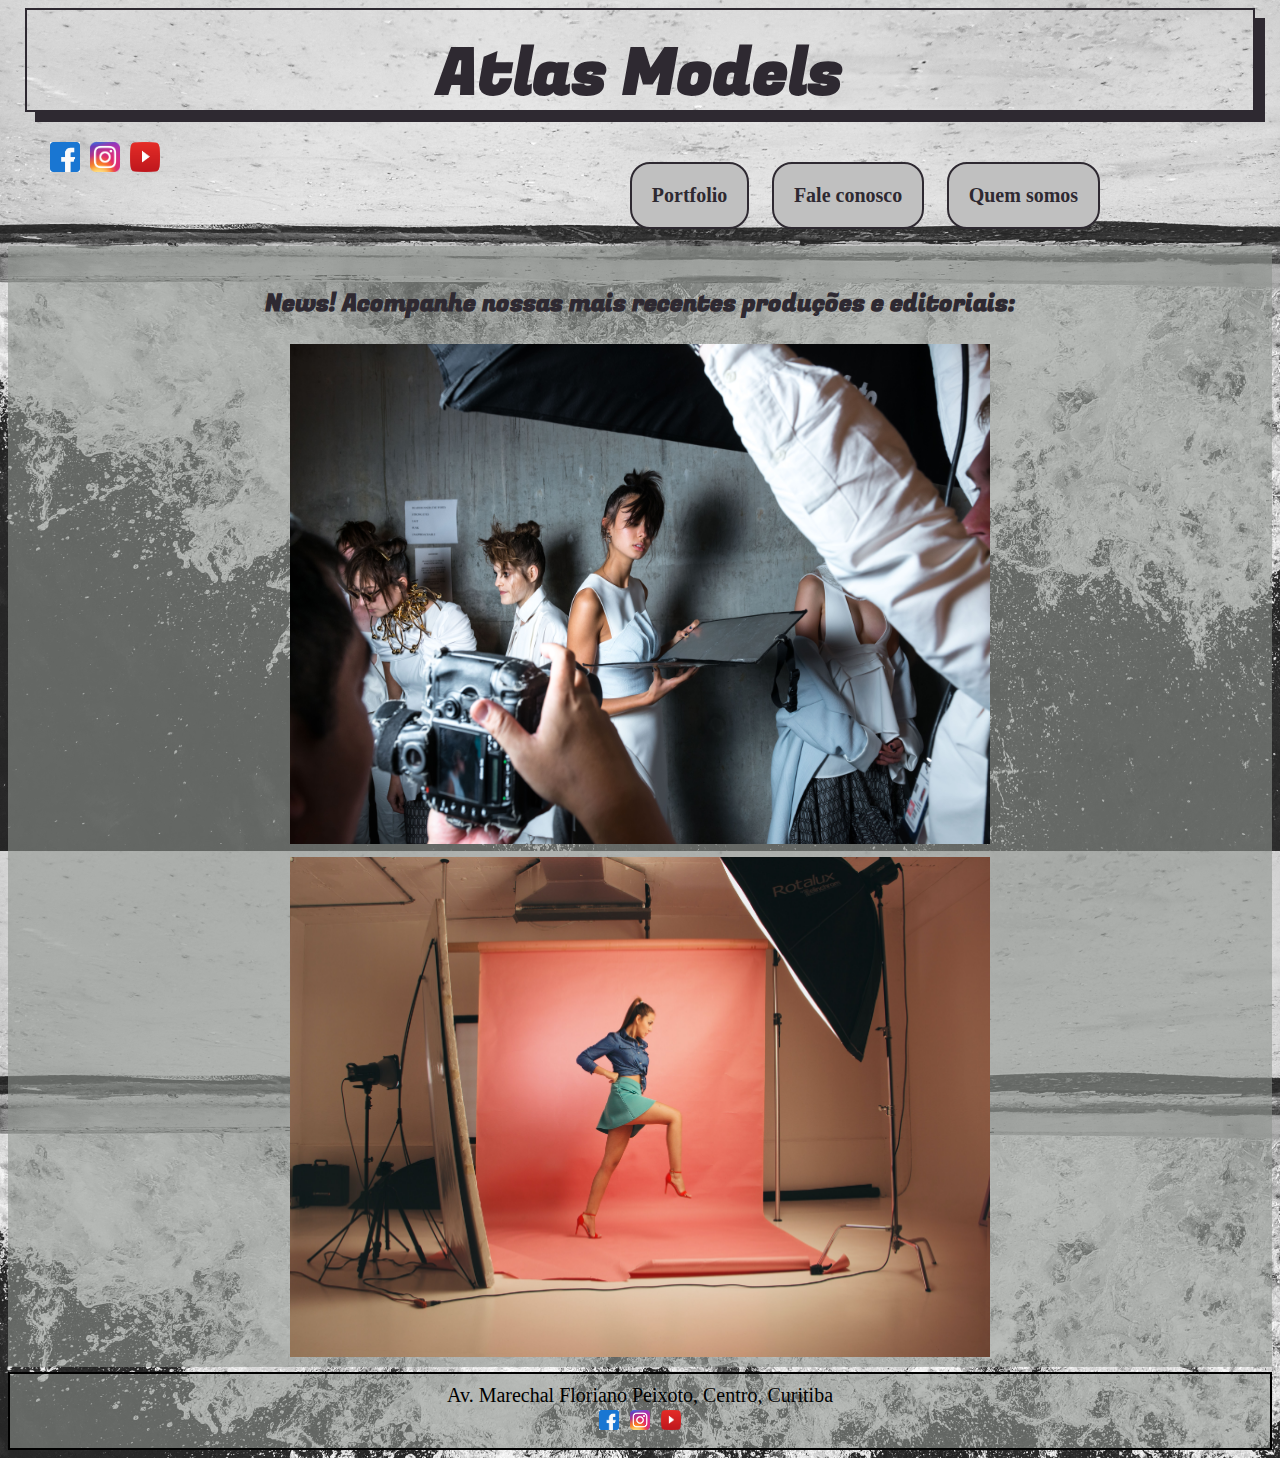
<file: index.html>
<!DOCTYPE html>
<!-- pt-br para a pagina ficar em portugues -->
<html lang="pt-br">

<head>
    <meta charset="UTF-8">
    <meta name="viewport" content="width=device-width, initial-scale=1.0">
    <title>Atlas models</title>

    <!-- os links de import vão vir sempre aqui dentro do head -->
    <link rel="stylesheet" href="style.css">
    <link href="https://fonts.googleapis.com/css2?family=Fugaz+One&family=Lobster&display=swap" rel="stylesheet">
</head>

<!-- O codigo não esta bem indentado, ou seja organizado da maneira correta -->

<body>

    <!-- o certo aqui seria usar uma tag header ai não precisaria dessa class -->
    <header class="header">
        <h1>Atlas Models</h1>

        <!-- geralmente usamos a tag nav pra fazer o menu e não uma div -->
        <nav id="redes">
            <a href="https://www.facebook.com/forummgt" target="_blank"><img src="icons/fb.png" width="30px"
                    height="30px">
            </a>
            <a href="https://www.instagram.com/forummgt" target="_blank"><img src="icons/insta.jpg" width="30px"
                    height="30px">
            </a>
            <a href="https://youtu.be/yeC7hI7S7es" target="black"><img src="icons/yt.png" width="30px" height="30px">
            </a>
        </nav>
    </header>

    <ul class="menu">
        <li><a href="portfolio.html">Portfolio</a></li>
        <li><a href="falec.html">Fale conosco</a></li>
        <li><a href="quemsomos.html">Quem somos</a></li>
    </ul>

    <div id="news">
        <h2>News! Acompanhe nossas mais recentes produções e editoriais:</h2>

        <div><a href="https://www.pinterest.ca/pin/304767099757014875/" target="_blank">
                <img src="img/flaunter-RC7bYyG5PUs-unsplash.jpg" width="700" height="500"></a>
            <a href="https://br.pinterest.com/ashleesara/miu-miu/" target="_blank">
                <img src="img/patricia-palma-Se58TjWOmJM-unsplash.jpg" width="700" height="500"></a>
        </div>
    </div>

    <footer> Av. Marechal Floriano Peixoto, Centro, Curitiba
        <div id="redes2">
            <a href="https://www.facebook.com/forummgt" target="_blank"><img src="icons/fb.png" width="20px"
                    height="20px">
            </a>
            <a href="https://www.instagram.com/forummgt" target="_blank"><img src="icons/insta.jpg" width="20px"
                    height="20px">
            </a>
            <a href="https://youtu.be/yeC7hI7S7es" target="black"><img src="icons/yt.png" width="20px" height="20px">
            </a>
        </div>
    </footer>
</body>

</html>
</file>
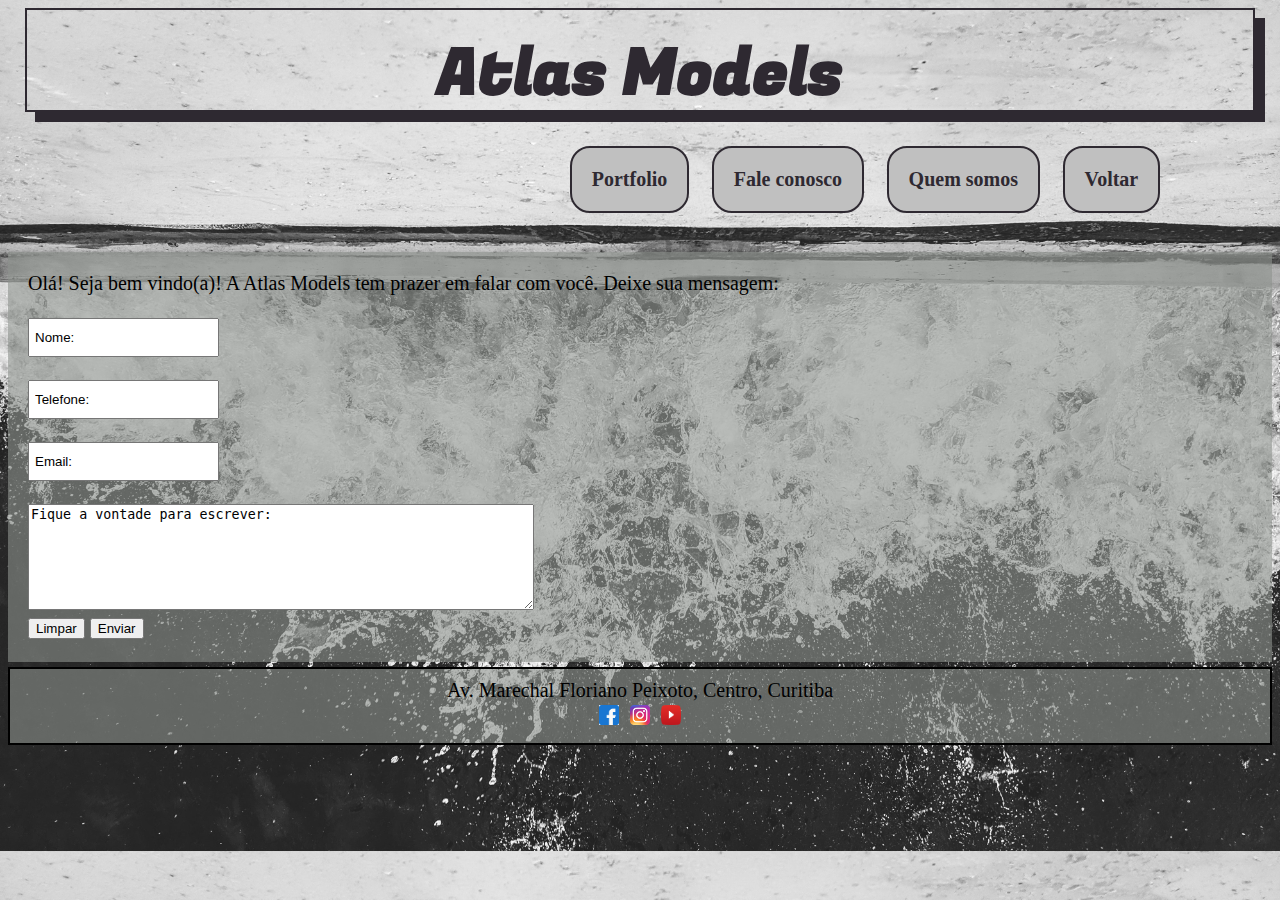
<file: falec.html>
<!DOCTYPE html>
<html lang="pt-br">
<!-- pt-br para a pagina ficar em portugues -->

<head>
    <meta charset="UTF-8">
    <meta name="viewport" content="width=device-width, initial-scale=1.0">
    <!-- precisa alterar o titulo em todas as paginas. -->
    <title>Document</title>

    <!-- os links de import vão vir sempre aqui dentro do head -->
    <link rel="stylesheet" href="style.css">
    <link href="https://fonts.googleapis.com/css2?family=Fugaz+One&family=Lobster&display=swap" rel="stylesheet">
</head>

<body>
    <div class="header">
        <h1>Atlas Models</h1>

        <ul class="menu">
            <li><a href="portfolio.html">Portfolio</a></li>
            <li><a href="falec.html">Fale conosco</a></li>
            <li><a href="quemsomos.html">Quem somos</a></li>
            <li><a href="index.html">Voltar</li></a>
            <!-- A tag ul estava aberta -->
        </ul>
    </div>
    <!-- A tag div class="header" estava aberta -->

    <div class="form">

        Olá! Seja bem vindo(a)! A Atlas Models tem prazer em falar com você. Deixe sua mensagem:<br><br>

        <!-- <form method="GET" action="/falec"></form> -->
        <!-- o form estava vazio, aqui vc fechou e abriu o form na mesma linha -->
        <form method="GET" action="/falec">

            <input type="text" name="nome" id="nome" value="Nome:"><br><br>
            <input type="tel" name="fone" id="tel" value="Telefone:"><br><br>
            <input type="text" name="email" id="email" value="Email:"><br><br>
            <textarea type="mensagem" name="assunto">Fique a vontade para escrever:</textarea><br>
            <input type="reset" value="Limpar">
            <input type="submit" value="Enviar">

            <!-- aqui em baixo ele estava fechando um form que não existe,  -->
            <!-- porque o form la de cima ja estava fechado -->
        </form>
    </div>

    <footer>
        Av. Marechal Floriano Peixoto, Centro, Curitiba

        <div id="redes2">
            <a href="https://www.facebook.com/forummgt" target="_blank">
                <img src="icons/fb.png" width="20px" height="20px">
            </a>
            <a href="https://www.instagram.com/forummgt" target="_blank">
                <img src="icons/insta.jpg" width="20px" height="20px">
            </a>
            <a href="https://youtu.be/yeC7hI7S7es" target="black">
                <img src="icons/yt.png" width="20px" height="20px">
            </a>
        </div>
    </footer>
</body>

</html>
</file>
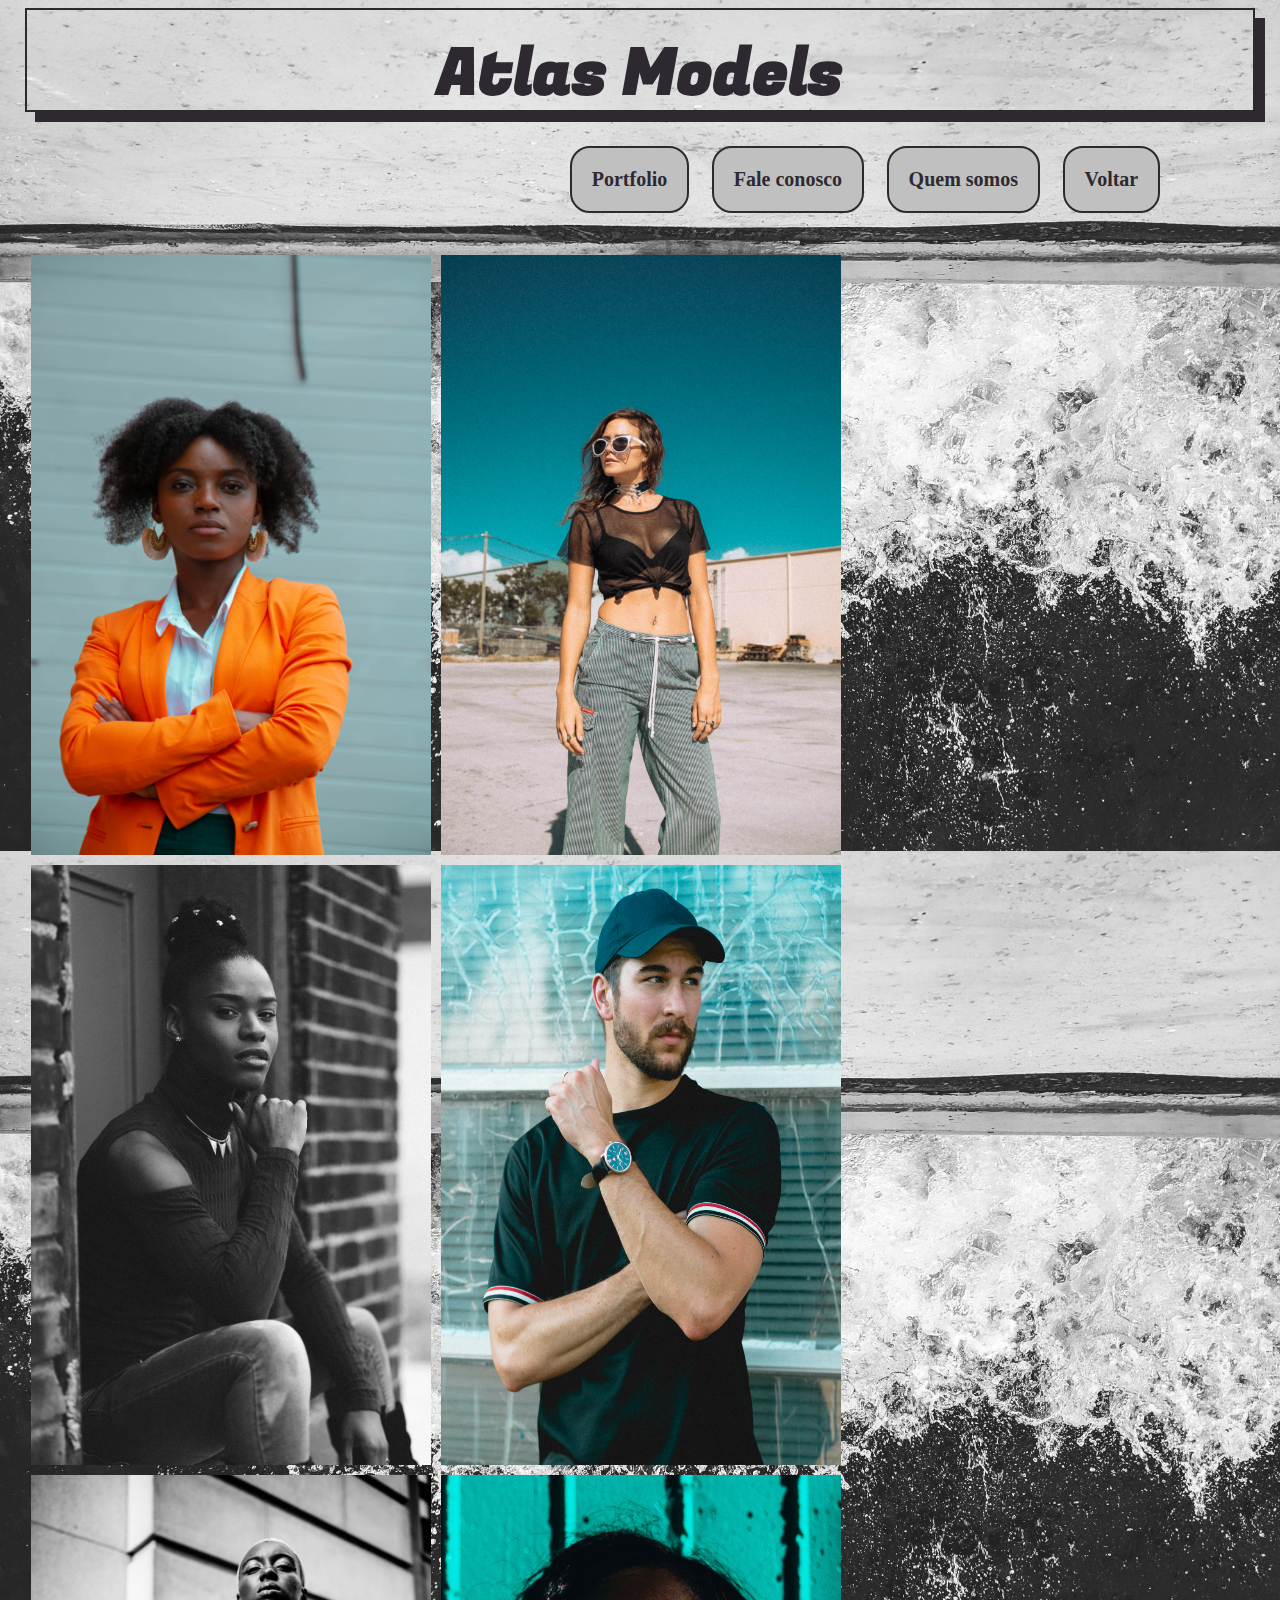
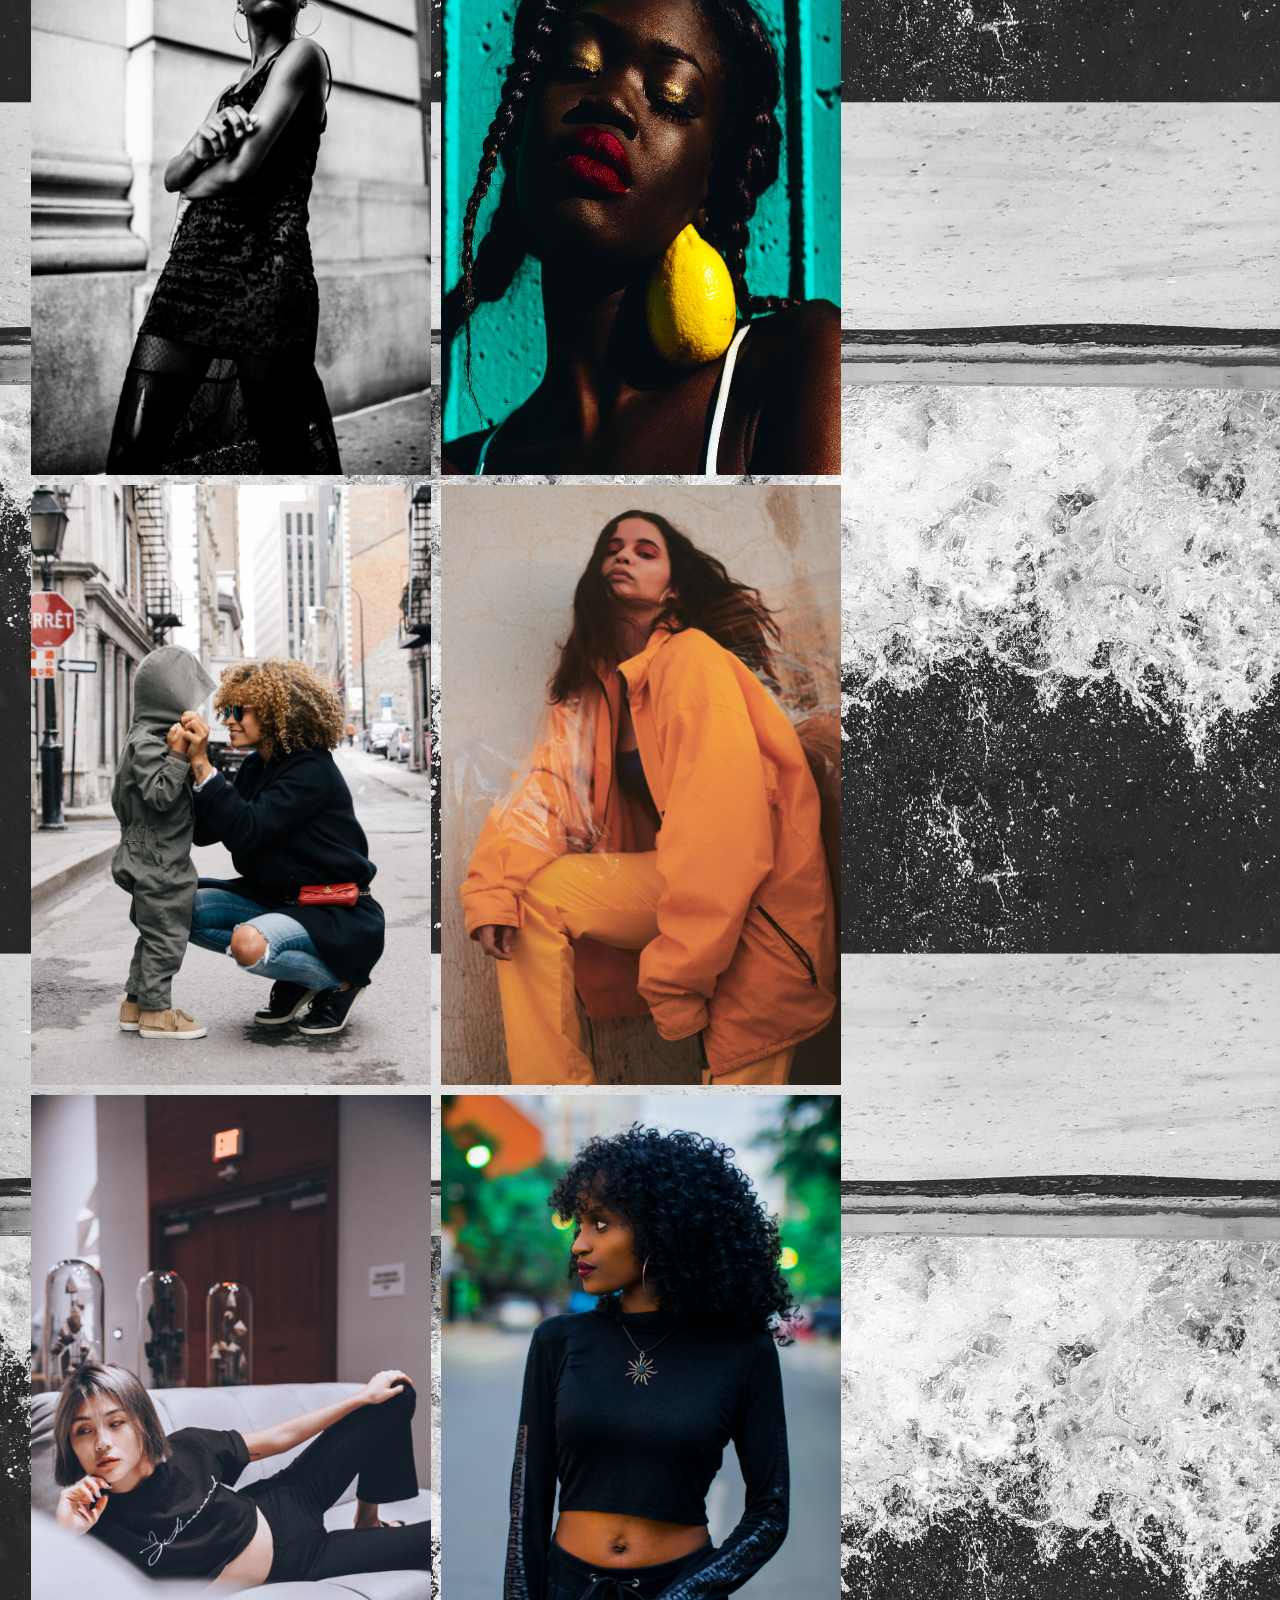
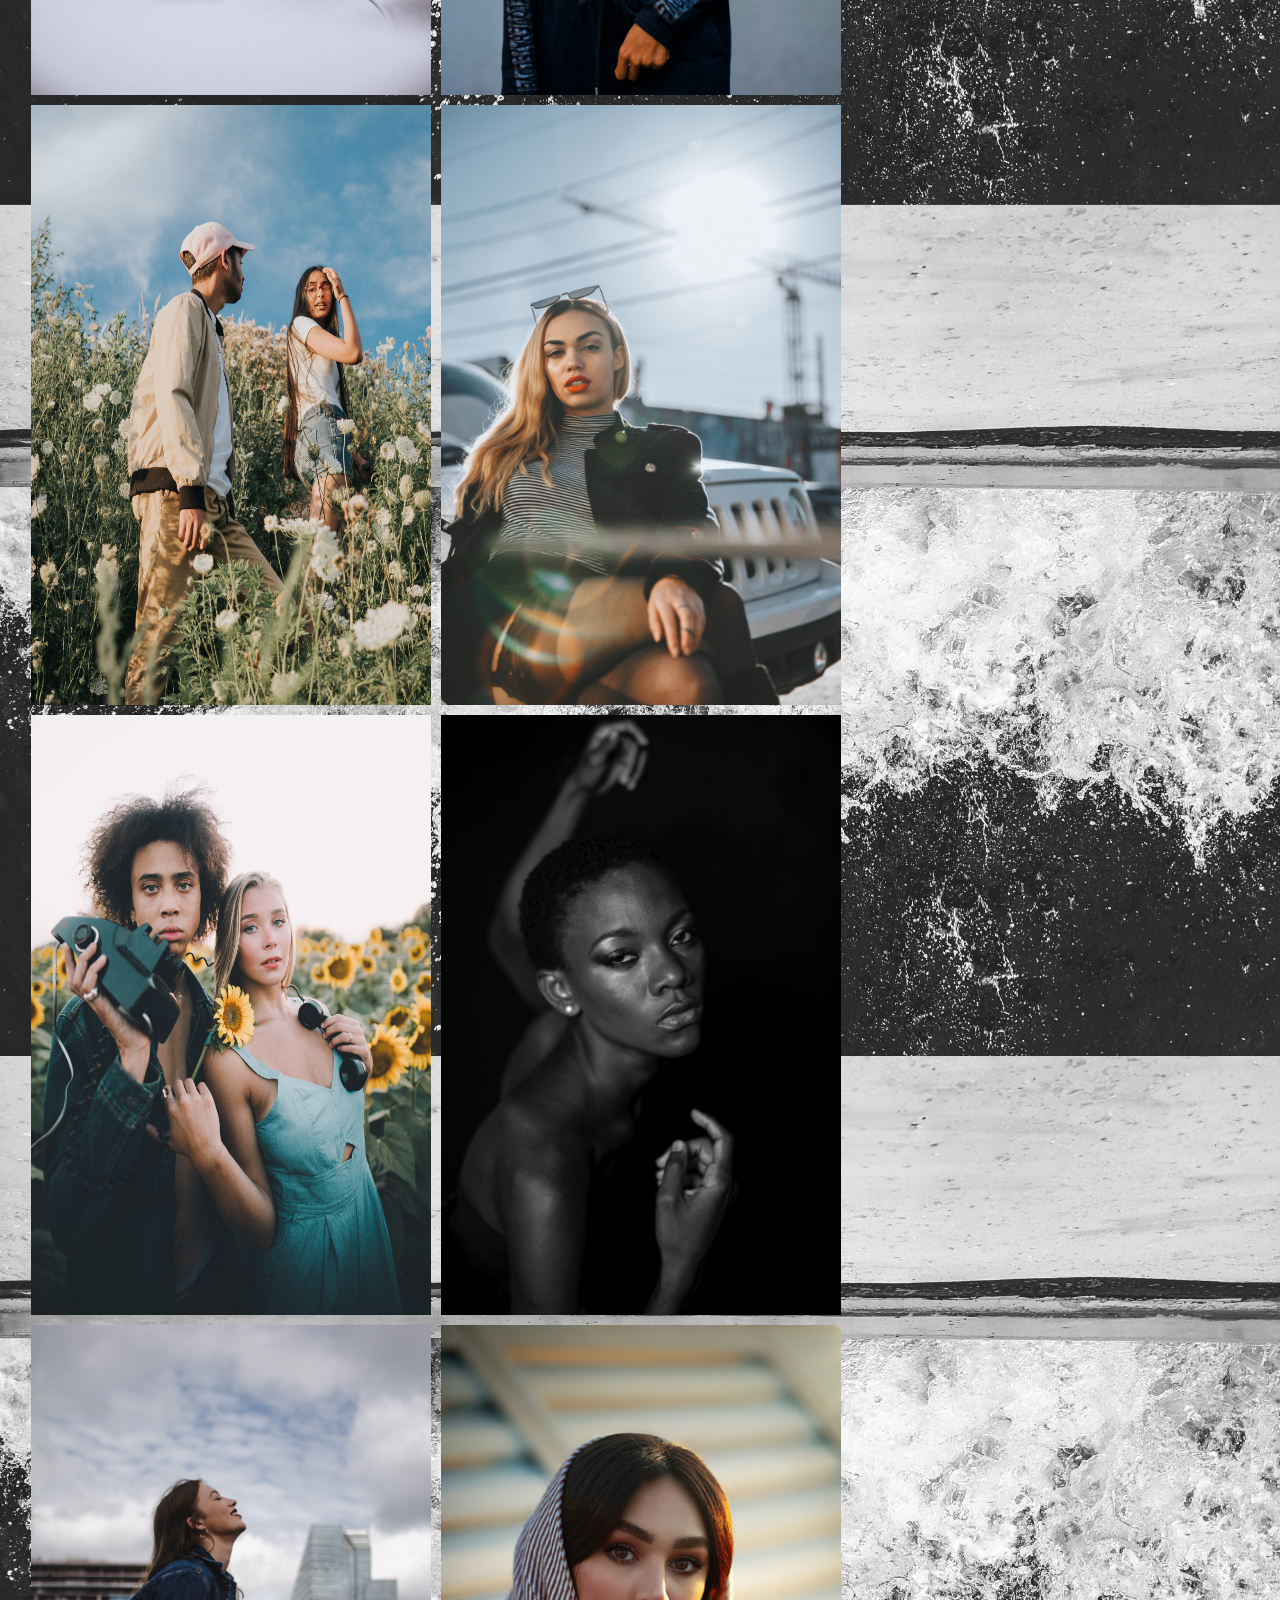
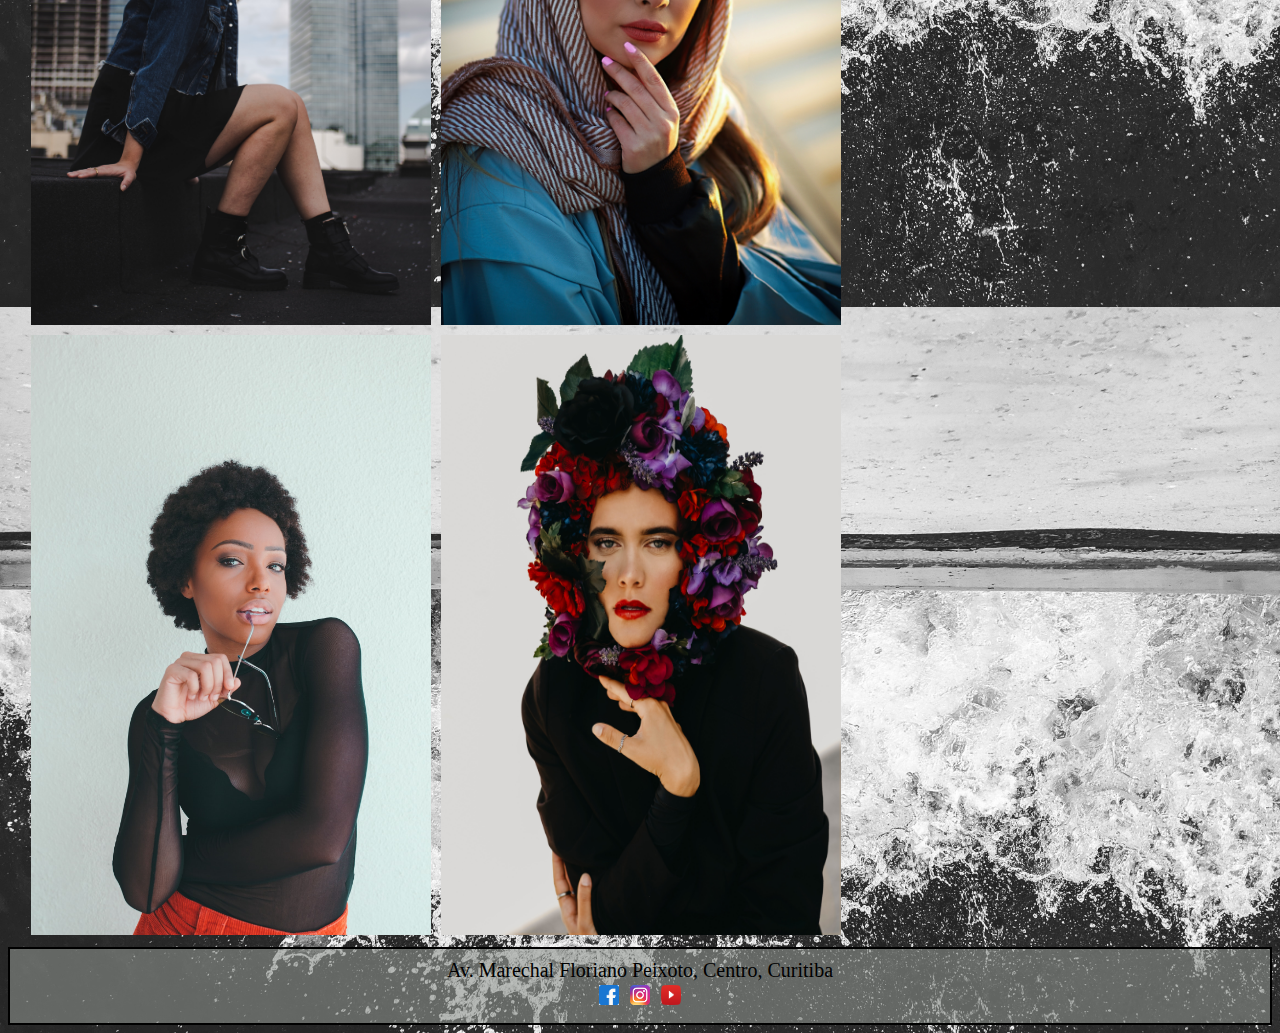
<file: portfolio.html>
<!DOCTYPE html>
<!-- pt-br para a pagina ficar em portugues -->
<html lang="pt-br">

<head>
    <meta charset="UTF-8">
    <meta name="viewport" content="width=device-width, initial-scale=1.0">
    <!-- precisa alterar o titulo em todas as paginas. -->
    <title>Atlas models</title>

    <!-- os links de import vão vir sempre aqui dentro do head -->
    <link rel="stylesheet" href="style.css">
    <link href="https://fonts.googleapis.com/css2?family=Fugaz+One&family=Lobster&display=swap" rel="stylesheet">
</head>

<body>
    <div class="header">
        <h1>Atlas Models</h1>

        <ul class="menu">
            <li><a href="portfolio.html">Portfolio</a></li>
            <li><a href="falec.html">Fale conosco</a></li>
            <li><a href="quemsomos.html">Quem somos</a></li>
            <li><a href="index.html">Voltar</a></li>
            <!-- <li><a href="index.html">Voltar</li></a> repara que vc fechou a tag a por fora da tag li -->
        </ul>
    </div>

    <div class="book">
        <img src="img/etty-fidele-AzVexpHvuKY-unsplash.jpg" width="400px" height="600px">
        <img src="img/frankie-cordoba-9ZduYcUggos-unsplash.jpg" width="400px" height="600px">
        <img src="img/alexis-chloe-lOhdlgM-HyQ-unsplash.jpg" width="400px" height="600px">
        <img src="img/taylor-Xqb7GmV_VoQ-unsplash.jpg" width="400px" height="600px">
        <img src="img/sam-burriss-HTlHJVZJfzE-unsplash.jpg" width="400px" height="600px">
        <img src="img/oladimeji-odunsi-wecunh3nBrA-unsplash.jpg" width="400px" height="600px">
        <img src="img/sai-de-silva-httxBNGKapo-unsplash.jpg" width="400px" height="600px">
        <img src="img/cesar-la-rosa-MI6UcceQTFY-unsplash.jpg" width="400px" height="600px">
        <img src="img/frankie-cordoba-j6bIm8yKPz0-unsplash.jpg" width="400px" height="600px">
        <img src="img/terricks-noah-OyhmfCc0pw4-unsplash.jpg" width="400px" height="600px">
        <img src="img/rayul-8SgQM_F0m_I-unsplash.jpg" width="400px" height="600px">
        <img src="img/frankie-cordoba-6t-f-r6DguI-unsplash.jpg" width="400px" height="600px">
        <img src="img/blake-cheek-kOFVHMRqCBI-unsplash.jpg" width="400px" height="600px">
        <img src="img/engin-akyurt-3RNdSsJukmk-unsplash.jpg" width="400px" height="600px">
        <img src="img/laura-dewilde-iEx_hrqq2eE-unsplash.jpg" width="400px" height="600px">
        <img src="img/amir-taheri--7lNv2kMeUc-unsplash.jpg" width="400px" height="600px">
        <img src="img/kal-visuals-mgoxHRNoT00-unsplash.jpg" width="400px" height="600px">
        <img src="img/jimmy-fermin-XCffP6KyBPQ-unsplash.jpg" width="400px" height="600px">
    </div>

    <footer> Av. Marechal Floriano Peixoto, Centro, Curitiba
        <div id="redes2">
            <a href="https://www.facebook.com/forummgt" target="_blank">
                <img src="icons/fb.png" width="20px" height="20px">
            </a>
            <a href="https://www.instagram.com/forummgt" target="_blank">
                <img src="icons/insta.jpg" width="20px" height="20px">
            </a>
            <a href="https://youtu.be/yeC7hI7S7es" target="black">
                <img src="icons/yt.png" width="20px" height="20px">
            </a>
        </div>
    </footer>
    <!-- a tag footer estava aberta  -->
</body>

</html>
</file>
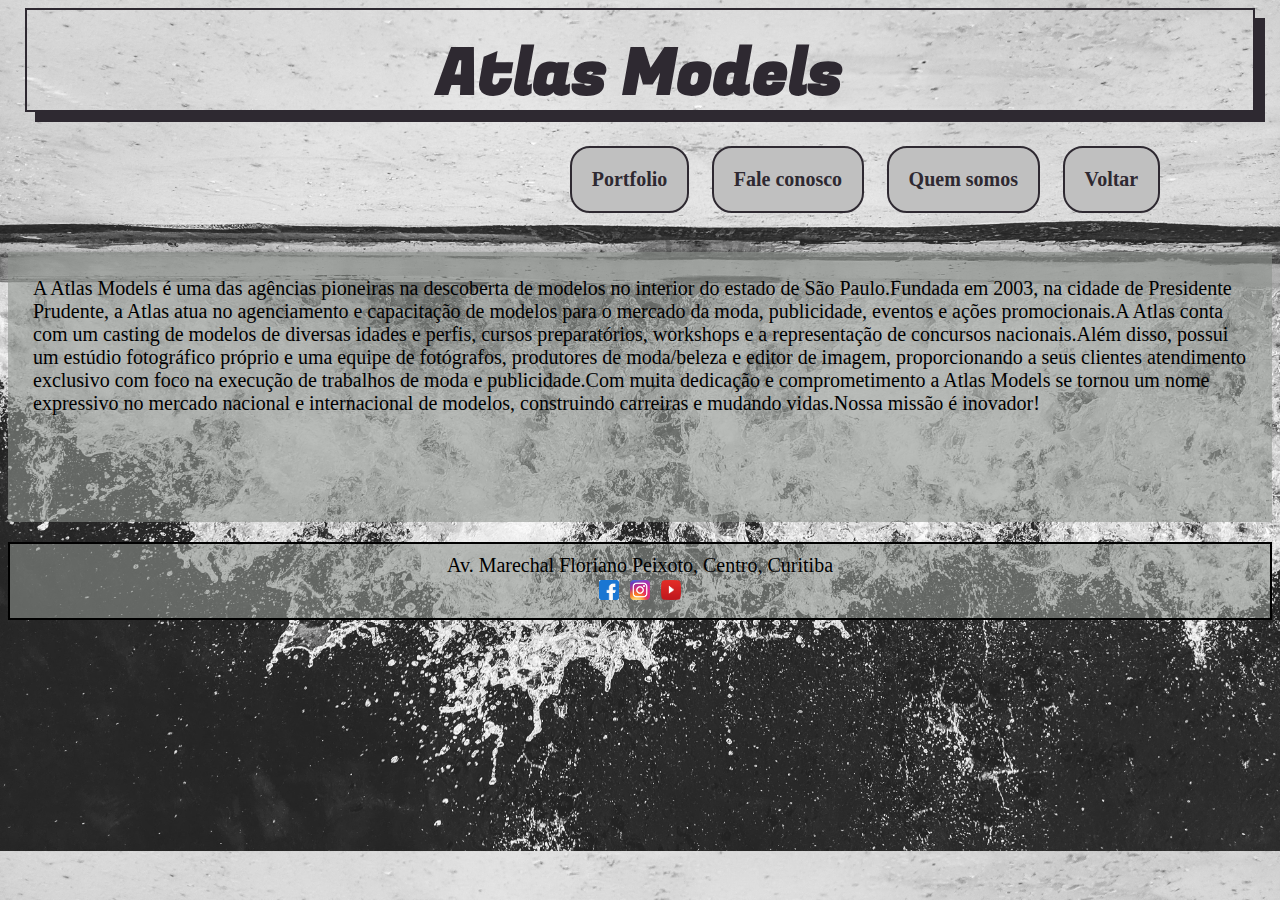
<file: quemsomos.html>
<!DOCTYPE html>
<!-- pt-br para a pagina ficar em portugues -->
<html lang="pt-br">

<head>
    <meta charset="UTF-8">
    <meta name="viewport" content="width=device-width, initial-scale=1.0">
    <!-- precisa alterar o titulo em todas as paginas. -->
    <title>Document</title>

    <link rel="stylesheet" href="style.css">
    <link href="https://fonts.googleapis.com/css2?family=Fugaz+One&family=Lobster&display=swap" rel="stylesheet">
</head>

<body>
    <div class="header">
        <h1>Atlas Models</h1>

        <ul class="menu">
            <li><a href="portfolio.html">Portfolio</a></li>
            <li><a href="falec.html">Fale conosco</a></li>
            <li><a href="quemsomos.html">Quem somos</a></li>
            <li><a href="index.html">Voltar</a></li>
        </ul>
        <!-- A tag ul estava aberta -->

    </div>
    <!-- A tag div class="header" estava aberta -->


    <p>
        A Atlas Models é uma das agências pioneiras na descoberta de modelos no interior do estado de São Paulo.

        ​Fundada em 2003, na cidade de Presidente Prudente, a Atlas atua no agenciamento e capacitação de
        modelos para o mercado da moda, publicidade, eventos e ações promocionais.

        ​A Atlas conta com um casting de modelos de diversas idades e perfis, cursos preparatórios, workshops e
        a representação de concursos nacionais.

        ​Além disso, possui um estúdio fotográfico próprio e uma equipe de fotógrafos, produtores de moda/beleza
        e editor de imagem, proporcionando a seus clientes atendimento exclusivo com foco na execução de
        trabalhos de moda e publicidade.

        ​Com muita dedicação e comprometimento a Atlas Models se tornou um nome expressivo no mercado nacional e
        internacional de modelos, construindo carreiras e mudando vidas.

        ​Nossa missão é inovador!
    </p>

    <footer> Av. Marechal Floriano Peixoto, Centro, Curitiba

        <div id="redes2">
            <a href="https://www.facebook.com/forummgt" target="_blank">
                <img src="icons/fb.png" width="20px" height="20px">
            </a>
            <a href="https://www.instagram.com/forummgt" target="_blank">
                <img src="icons/insta.jpg" width="20px" height="20px">
            </a>
            <a href="https://youtu.be/yeC7hI7S7es" target="black">
                <img src="icons/yt.png" width="20px" height="20px">
            </a>
        </div>
    </footer>

</body>

</html>
</file>
<file: style.css>
h1 {
    font-family: 'Fugaz One', cursive;
    font-size: 4em;
    text-align: center;
    padding: 20px;
    line-height: 5%;
}

.header {
    color: #2e2931;
    border: 2px solid #2e2931;
    width: 97%;
    height: 100px;
    margin: auto;
    box-shadow: 10px 10px;
}

.menu {
    list-style: none;
    margin-left: 50vh;
    padding: 5px;
    text-align: center;
    font-weight: bolder;
    /* position: fixed; */
    margin-top: 45px;
    font-size: 10px;
}

li {
    list-style: none;
    margin: 10px;
    margin-top: 0;
    text-align: center;
    /* display: inline; */
    border: 2px solid #2e2931;
    border-radius: 20px;
}

a {
    text-decoration: none;
    color: #2e2931;
}

a:hover {
    color: #747272;
}

body {
    background-image: url('img/david-steltz-cxTs8u2pyOw-unsplash.jpg');
    background-repeat: repeat;
    background-size: 100%;
}

h2 {
     color: #2e2931;
}

.book {
    margin-top: 140px;
    margin-left: 20px;
    margin-right: 20px;
}

img {
    margin: 3px;
}

#redes {
    margin-top: 0px;
    margin-left: 20px;
}

.conteudo {
    text-align: left;
    font-size: medium;
}

p {
    font-size: 20px;
    height: 220px;
    margin-top: 140px;
    padding: 25px;
    background-color: rgba(142, 146, 142, 0.6);
}

.form {
    text-align: left;
    font-size: 20px;
    height: 370px;
    margin-top: 140px;
    padding: 20px;
    border: none;
    background-color: rgba(142, 146, 142, 0.6);
}

#nome {
    padding: 10px 5px;
}

#tel {
    padding: 10px 5px;
}

#email {
    padding: 10px 5px;
}

textarea {
    width: 500px;
    height: 100px;
}

#news {
    font-family: 'Fugaz One', cursive;
    text-align: center;
    background-color: rgba(142, 146, 142, 0.6);
    padding-top: 20px;
}

footer {
    text-align: center;
    font-size: 20px;
    background-color: rgba(142, 146, 142, 0.6);
    border: 2px solid;
    margin-top: 5px;
    padding: 10px;

}

@media screen and (max-width: 810px) {
    h1 {
        font-size: 4em;
    }
}

li {
    padding: 20px;
    text-align: center;
    display: inline-flex;
    margin-bottom: 2px;
    font-size: 2em;
    background: silver;
}

}
</file>
